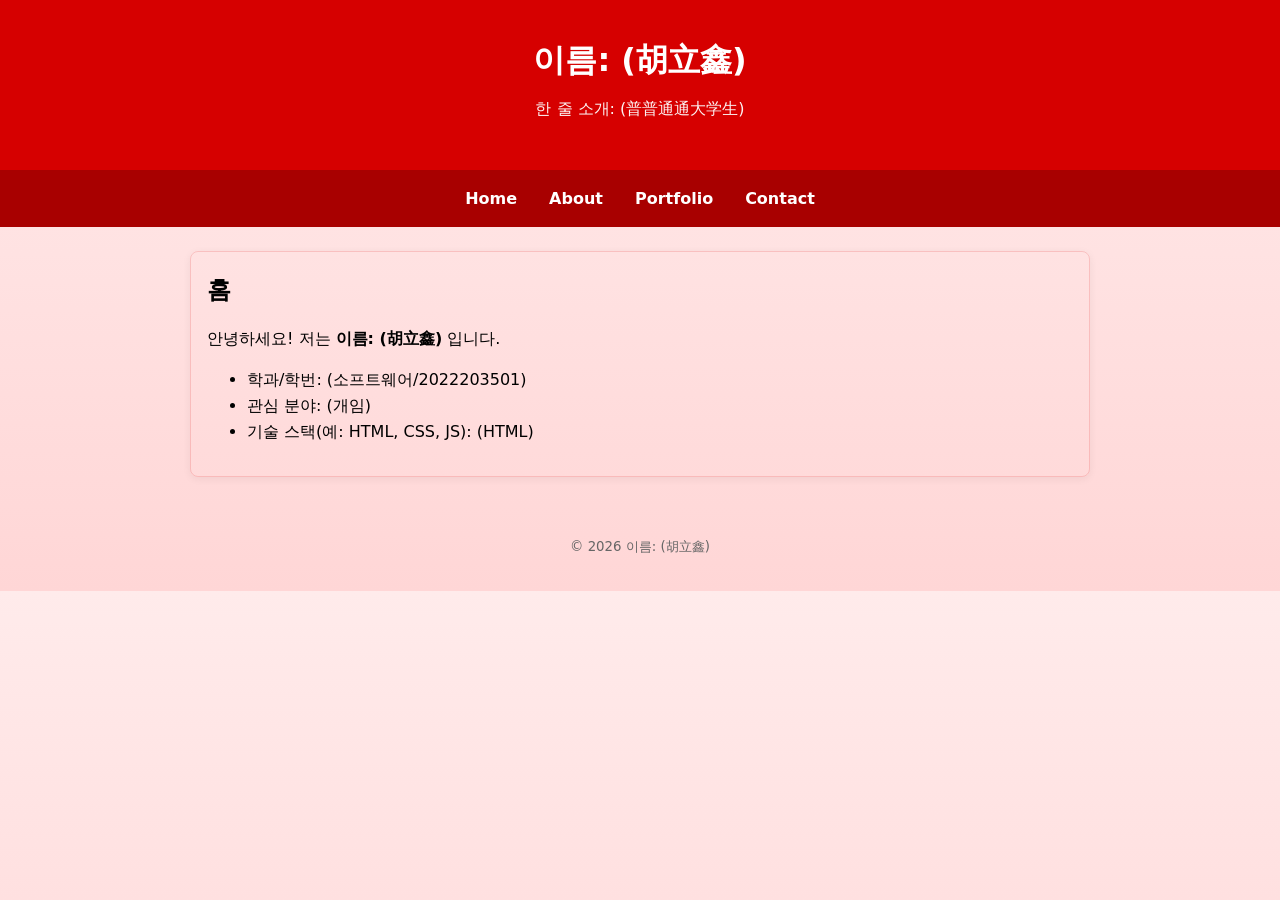
<file: index.html>
<!DOCTYPE html>
<html lang="ko">
<head>
  <meta charset="UTF-8" />
  <meta name="viewport" content="width=device-width, initial-scale=1.0"/>
  <title>인터넷활용 실습 템플릿</title>
  <link rel="stylesheet" href="style.css">
</head>
<body>
<header>
  <h1>이름: (胡立鑫)</h1>
  <p class="subtitle">한 줄 소개: (普普通通大学生)</p>
</header>
<nav>
  <a href="index.html">Home</a>
  <a href="about.html">About</a>
  <a href="portfolio.html">Portfolio</a>
  <a href="contact.html">Contact</a>
</nav>
<main class="container">
<section>
  <h2>홈</h2>
  <p>안녕하세요! 저는 <strong>이름: (胡立鑫)</strong> 입니다.</p>
  <ul>
    <li>학과/학번: (소프트웨어/2022203501)</li>
    <li>관심 분야: (개임)</li>
    <li>기술 스택(예: HTML, CSS, JS): (HTML)</li>
  </ul>
</section>
</main>
<footer>
  <small>&copy; <span id="year"></span> 이름: (胡立鑫)</small>
</footer>
<script src="script.js"></script>
</body>
</html>
</file>
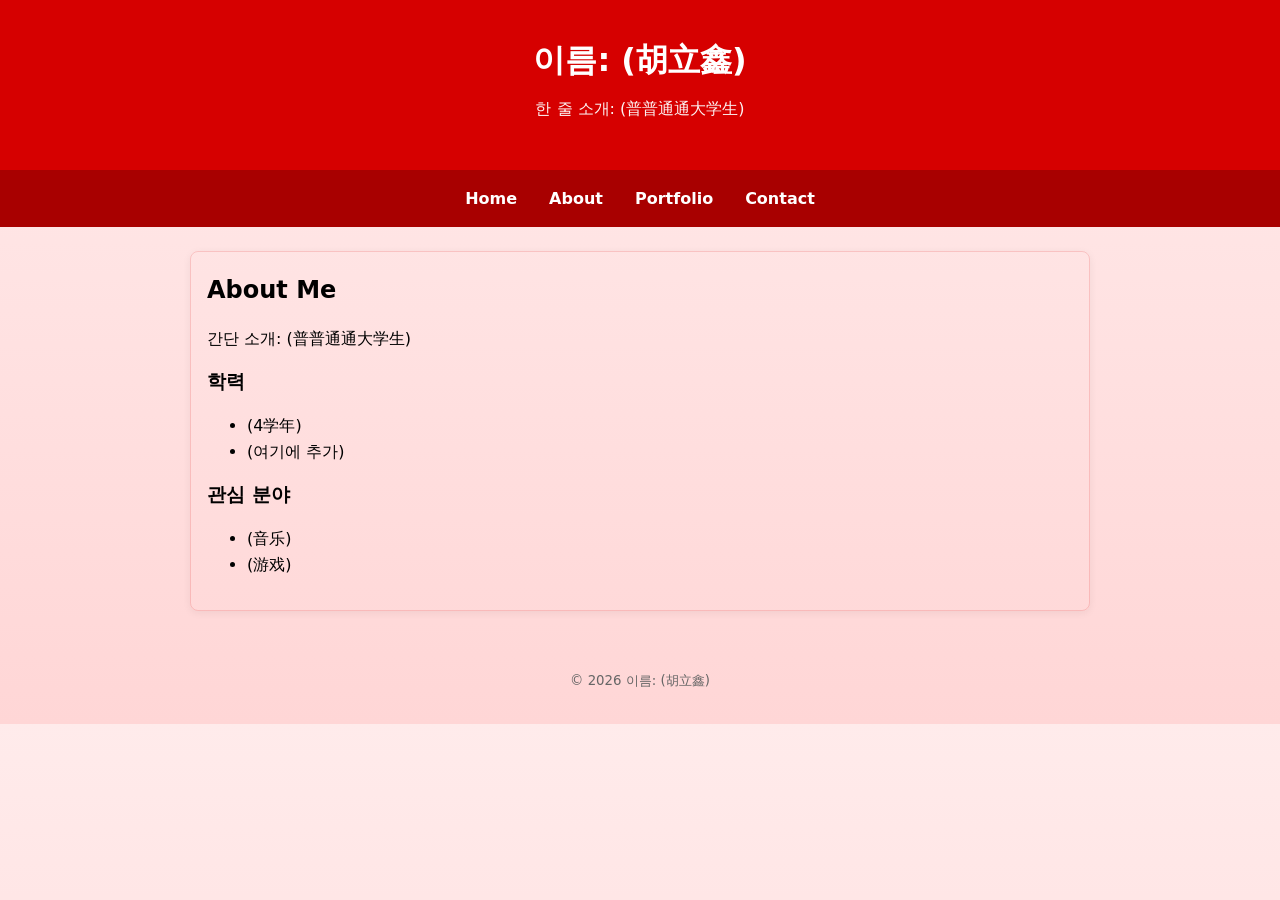
<file: about.html>
<!DOCTYPE html>
<html lang="ko">
<head>
  <meta charset="UTF-8" />
  <meta name="viewport" content="width=device-width, initial-scale=1.0"/>
  <title>인터넷활용 실습 템플릿</title>
  <link rel="stylesheet" href="style.css">
</head>
<body>
<header>
  <h1>이름: (胡立鑫)</h1>
  <p class="subtitle">한 줄 소개: (普普通通大学生)</p>
</header>
<nav>
  <a href="index.html">Home</a>
  <a href="about.html">About</a>
  <a href="portfolio.html">Portfolio</a>
  <a href="contact.html">Contact</a>
</nav>
<main class="container">
<section>
  <h2>About Me</h2>
  <p>간단 소개: (普普通通大学生)</p>
  <h3>학력</h3>
  <ul>
    <li>(4学年)</li>
    <li>(여기에 추가)</li>
  </ul>
  <h3>관심 분야</h3>
  <ul>
    <li>(音乐)</li>
    <li>(游戏)</li>
  </ul>
</section>
</main>
<footer>
  <small>&copy; <span id="year"></span> 이름: (胡立鑫)</small>
</footer>
<script src="script.js"></script>
</body>
</html>
</file>
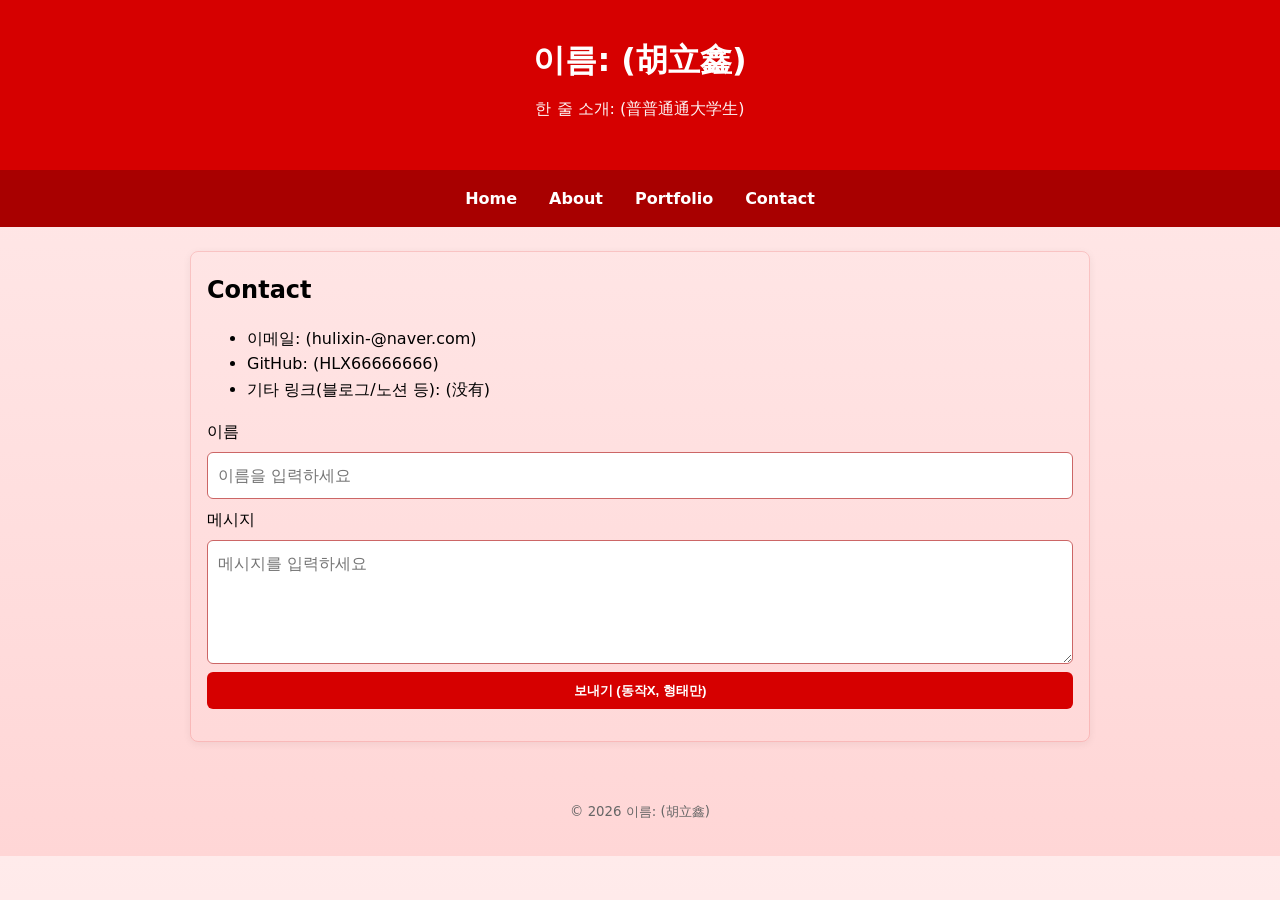
<file: contact.html>
<!DOCTYPE html>
<html lang="ko">
<head>
  <meta charset="UTF-8" />
  <meta name="viewport" content="width=device-width, initial-scale=1.0"/>
  <title>인터넷활용 실습 템플릿</title>
  <link rel="stylesheet" href="style.css">
</head>
<body>
<header>
  <h1>이름: (胡立鑫)</h1>
  <p class="subtitle">한 줄 소개: (普普通通大学生)</p>
</header>
<nav>
  <a href="index.html">Home</a>
  <a href="about.html">About</a>
  <a href="portfolio.html">Portfolio</a>
  <a href="contact.html">Contact</a>
</nav>
<main class="container">
<section>
  <h2>Contact</h2>
  <ul>
    <li>이메일: (hulixin-@naver.com)</li>
    <li>GitHub: (HLX66666666)</li>
    <li>기타 링크(블로그/노션 등): (没有)</li>
  </ul>
  <!-- 아래는 정말 기본 예시 폼입니다. JS 없이도 동작하지 않아도 되며, 형태만 제공합니다. -->
  <form class="contact-form" onsubmit="return false;">
    <label>이름</label>
    <input type="text" placeholder="이름을 입력하세요">
    <label>메시지</label>
    <textarea rows="4" placeholder="메시지를 입력하세요"></textarea>
    <button type="submit">보내기 (동작X, 형태만)</button>
  </form>
</section>
</main>
<footer>
  <small>&copy; <span id="year"></span> 이름: (胡立鑫)</small>
</footer>
<script src="script.js"></script>
</body>
</html>
</file>
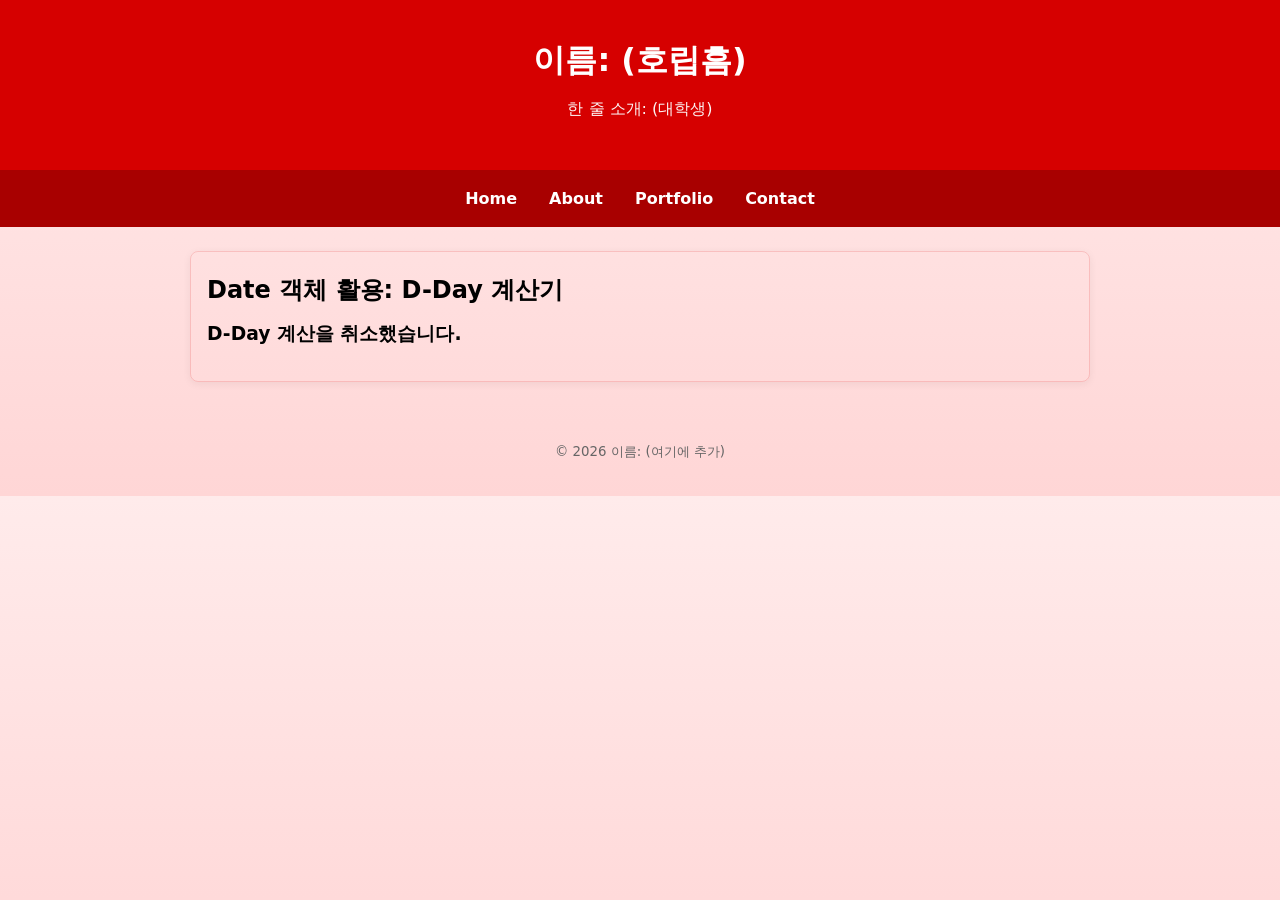
<file: dday_sample.html>
<!DOCTYPE html>
<html lang="ko">
<head>
  <meta charset="UTF-8" />
  <meta name="viewport" content="width=device-width, initial-scale=1.0"/>
  <title>D-Day 계산기 - 인터넷활용 실습</title>
  <link rel="stylesheet" href="style.css">
</head>
<body>
<header>
  <h1>이름: (호립흠)</h1>
  <p class="subtitle">한 줄 소개: (대학생)</p>
</header>
<nav>
  <a href="index.html">Home</a>
  <a href="about.html">About</a>
  <a href="portfolio.html">Portfolio</a>
  <a href="contact.html">Contact</a>
</nav>
<main class="container">
<section>
  <h2>Date 객체 활용: D-Day 계산기</h2>
  
  <script>
    // 1. 오늘 날짜 객체 생성
    let now = new Date(); 

    // 2. prompt()로 사용자에게 연, 월, 일 입력받기
    let year = prompt("목표 연도를 입력하세요 (예: 2025)", "2025");
    let month = prompt("목표 월을 입력하세요 (1~12)", "12");
    let day = prompt("목표 일을 입력하세요 (1~31)", "25");

    // 사용자가 '취소'를 누르거나 값을 입력하지 않은 경우
    if (!year || !month || !day) {
      document.write("<h3>D-Day 계산을 취소했습니다.</h3>");
    } else {
      // 3. 입력받은 값으로 목표 날짜 객체 생성
      // Date 객체의 월은 0부터 시작(0=1월)하므로 입력값에서 1을 빼줍니다. 
      let targetDate = new Date(year, month - 1, day); 

      // 4. 날짜 차이 계산 (밀리초 단위)
      // getTime() : 1970년 1월 1일부터 경과된 밀리초 반환 
      let diffMs = targetDate.getTime() - now.getTime();

      // 5. 밀리초(ms)를 일(day) 단위로 변환
      // Math.ceil()은 소수점 올림 (D-Day는 보통 당일을 포함하므로)
      let diffDay = Math.ceil(diffMs / (1000 * 60 * 60 * 24));

      // 6. document.write()로 결과 출력
      document.write("<h3>목표 날짜: " + targetDate.toLocaleString() + "</h3>"); 

      if (diffDay === 0) {
        document.write("<h3> D-Day 입니다!</h3>");
      } else if (diffDay > 0) {
        document.write("<h3> D-" + diffDay + "일 남았습니다.</h3>");
      } else {
        document.write("<h3> D+" + Math.abs(diffDay) + "일 지났습니다.</h3>"); 
      }

      document.write("<hr>");
      document.write("<p>오늘 날짜: " + now.toLocaleString() + "</p>");
      document.write("<p><i>새로고침(F5)을 눌러 다시 계산할 수 있습니다.</i></p>");
    }
  </script>

</section>
</main>
<footer>
  <small>&copy; <span id="year"></span> 이름: (여기에 추가)</small>
</footer>
<script src="script.js"></script>
</body>
</html>
</file>
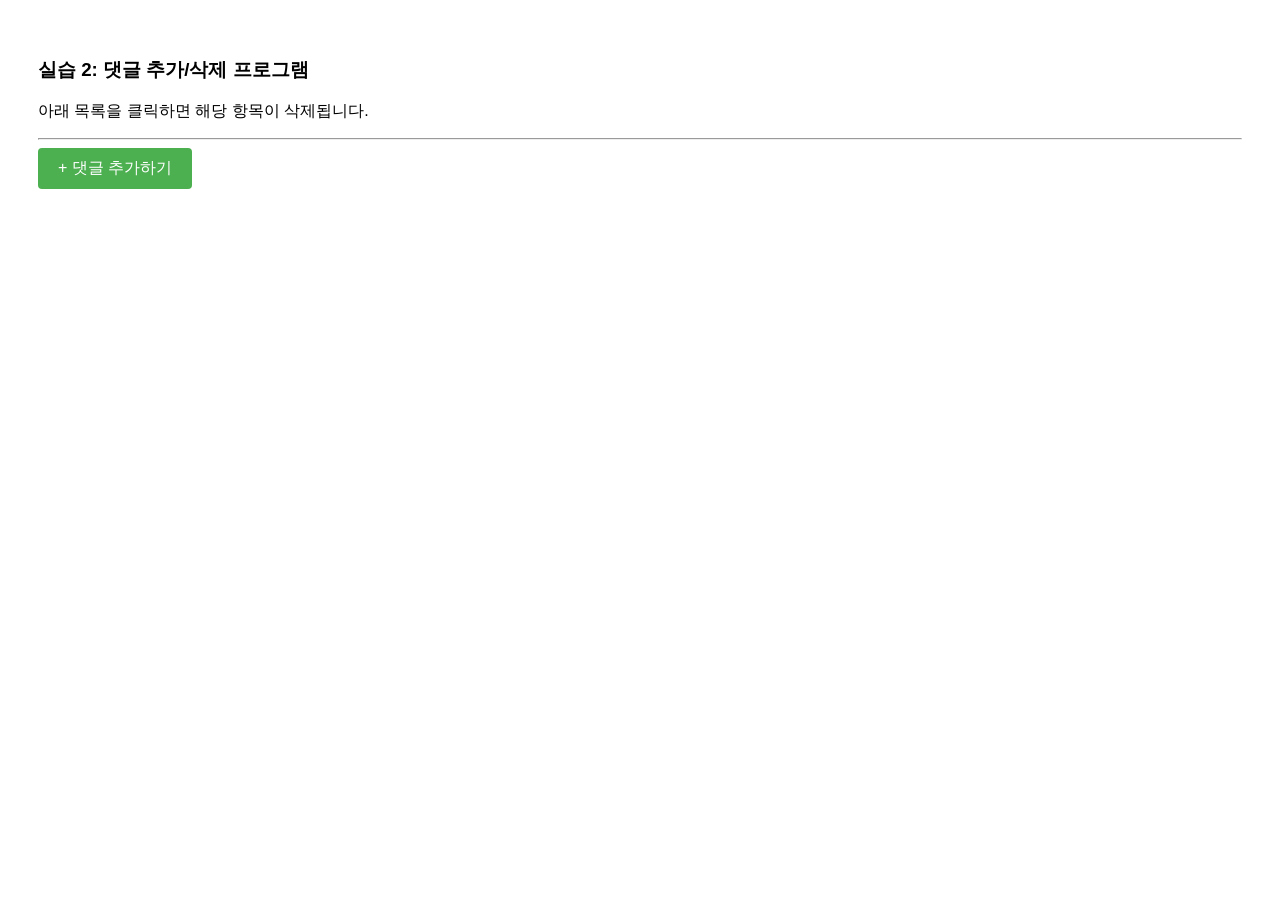
<file: dom_list.html>
<!DOCTYPE html>
<html lang="ko">
<head>
    <meta charset="UTF-8">
    <meta name="viewport" content="width=device-width, initial-scale=1.0">
    <title>실습 2: 댓글 추가/삭제</title>
    <style>
        body {
            font-family: 'Noto Sans KR', sans-serif;
            padding: 30px;
        }
        ul {
            list-style-type: none; /* 기본 불릿 제거 */
            padding: 0;
        }
        li {
            background-color: #f1f1f1;
            margin: 5px 0;
            padding: 10px;
            border-bottom: 1px solid #ccc;
            cursor: pointer; /* 클릭 가능하다는 표시 */
        }
        li:hover {
            background-color: #ffdddd; /* 마우스 올리면 삭제 경고색 */
        }
        /* 클릭 시 삭제 안내 툴팁 효과 (CSS 가상요소 활용) */
        li:hover::after {
            content: " (클릭하여 삭제)";
            color: red;
            font-size: 0.8em;
            font-weight: bold;
        }
        button {
            padding: 10px 20px;
            font-size: 16px;
            background-color: #4CAF50;
            color: white;
            border: none;
            border-radius: 4px;
            cursor: pointer;
        }
    </style>
    <script>
        // 댓글 추가 함수
        function addComment() {
            // 1. 사용자 입력 받기
            var inputStr = prompt("추가할 댓글 내용을 입력하세요:", "오늘 수업 너무 재밌어요!");

            // 취소 버튼을 누르거나 내용이 없으면 종료
            if (inputStr == null || inputStr.trim() == "") {
                return; 
            }

            // 2. 부모 요소(ul) 찾기
            var parent = document.getElementById("commentList");

            // 3. 새로운 요소(li) 생성 및 내용 채우기
            var newLi = document.createElement("li");
            newLi.innerHTML = inputStr;

            // 4. 클릭 시 삭제되는 이벤트 리스너 등록 (핵심!)
            newLi.onclick = function() {
                // this는 클릭된 자기 자신(li)을 의미함
                var p = this.parentElement; // 부모(ul) 찾기
                p.removeChild(this);        // 부모에게서 나를 떼어내기(삭제)
            };

            // 5. 트리에 추가 (Append)
            parent.appendChild(newLi);
        }
    </script>
</head>
<body onload="addComment()"> 
    <!-- 페이지 로드 시 자동으로 한 번 실행되게 하여 가이드라인 충족 -->

    <h3>실습 2: 댓글 추가/삭제 프로그램</h3>
    <p>아래 목록을 클릭하면 해당 항목이 삭제됩니다.</p>
    <hr>

    <button onclick="addComment()">+ 댓글 추가하기</button>

    <!-- 댓글이 들어갈 목록 -->
    <ul id="commentList">
        <!-- 자바스크립트로 여기에 li가 추가됩니다 -->
    </ul>

</body>
</html>
</file>
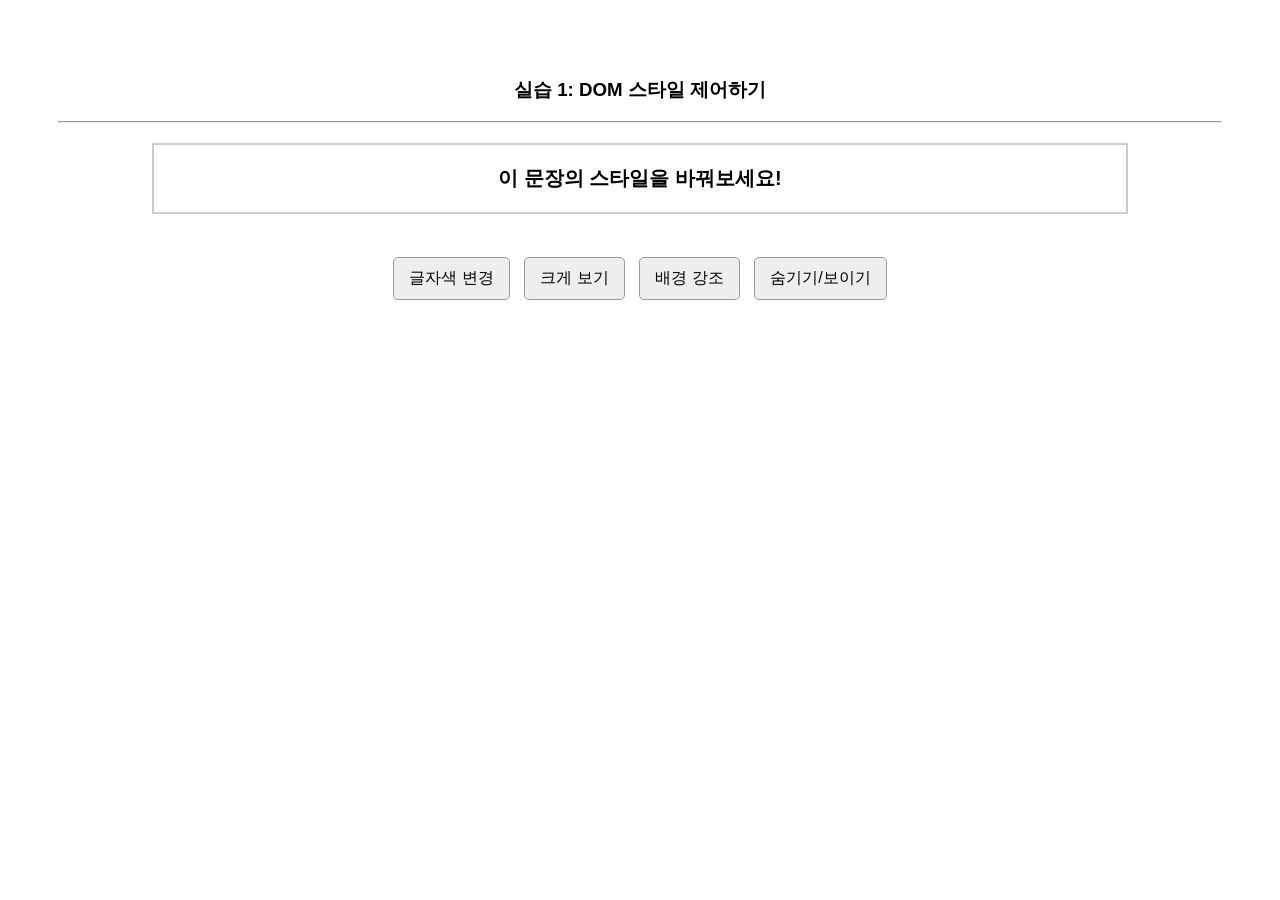
<file: dom_style.html>
<!DOCTYPE html>
<html lang="ko">
<head>
    <meta charset="UTF-8">
    <meta name="viewport" content="width=device-width, initial-scale=1.0">
    <title>실습 1: DOM 스타일 변환기</title>
    <style>
        body {
            font-family: 'Noto Sans KR', sans-serif;
            text-align: center;
            padding: 50px;
        }
        /* 타겟 문장 기본 스타일 */
        #target {
            font-size: 20px;
            font-weight: bold;
            padding: 20px;
            border: 2px solid #ccc;
            margin: 20px auto;
            width: 80%;
            transition: all 0.3s; /* 부드러운 전환 효과 */
        }
        button {
            padding: 10px 15px;
            font-size: 16px;
            margin: 5px;
            cursor: pointer;
            background-color: #eee;
            border: 1px solid #999;
            border-radius: 5px;
        }
        button:hover {
            background-color: #ddd;
        }
    </style>
    <script>
        // 1. 글자색 변경 함수
        function changeColor() {
            var obj = document.getElementById("target");
            obj.style.color = "red";
        }

        // 2. 글자 크기 변경 함수 (32px)
        function changeSize() {
            var obj = document.getElementById("target");
            obj.style.fontSize = "32px";
        }

        // 3. 배경색 변경 함수 (Yellow)
        function changeBackground() {
            var obj = document.getElementById("target");
            obj.style.backgroundColor = "yellow";
        }

        // 4. 숨기기/보이기 토글 함수
        function toggleVisibility() {
            var obj = document.getElementById("target");
            
            // 현재 display 속성 값을 확인
            // 주의: 스타일이 인라인으로 설정되지 않은 초기 상태는 빈 문자열("")일 수 있음
            if (obj.style.display === "none") {
                obj.style.display = "block";
            } else {
                obj.style.display = "none";
            }
        }
    </script>
</head>
<body>

    <h3>실습 1: DOM 스타일 제어하기</h3>
    <hr>

    <!-- 변경 대상 문장 -->
    <p id="target">이 문장의 스타일을 바꿔보세요!</p>

    <br>

    <!-- 제어 버튼들 -->
    <button onclick="changeColor()">글자색 변경</button>
    <button onclick="changeSize()">크게 보기</button>
    <button onclick="changeBackground()">배경 강조</button>
    <button onclick="toggleVisibility()">숨기기/보이기</button>

</body>
</html>
</file>
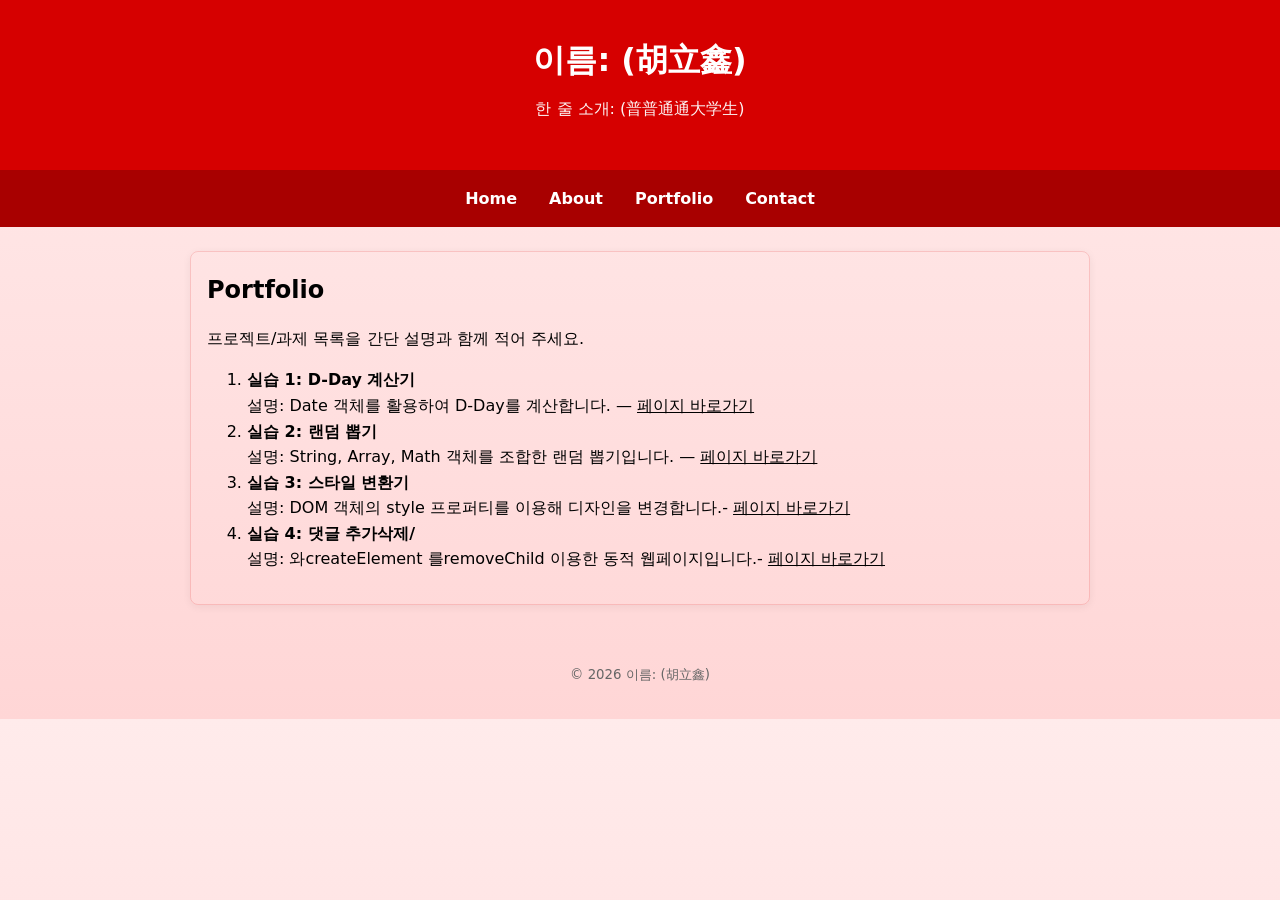
<file: portfolio.html>
<!DOCTYPE html>
<html lang="ko">
<head>
  <meta charset="UTF-8" />
  <meta name="viewport" content="width=device-width, initial-scale=1.0"/>
  <title>인터넷활용 실습 템플릿</title>
  <link rel="stylesheet" href="style.css">
</head>
<body>
<header>
  <h1>이름: (胡立鑫)</h1>
  <p class="subtitle">한 줄 소개: (普普通通大学生)</p>
</header>
<nav>
  <a href="index.html">Home</a>
  <a href="about.html">About</a>
  <a href="portfolio.html">Portfolio</a>
  <a href="contact.html">Contact</a>
</nav>
<main class="container">
<section>
  <h2>Portfolio</h2>
  <p>프로젝트/과제 목록을 간단 설명과 함께 적어 주세요.</p>
  <ol>
   <li>
<strong>실습 1: D-Day 계산기</strong><br>
설명: Date 객체를 활용하여 D-Day를 계산합니다.
— <a href="dday_sample.html">페이지 바로가기</a>
</li>
<li>
<strong>실습 2: 랜덤 뽑기</strong><br>
설명: String, Array, Math 객체를 조합한 랜덤 뽑기입니다.
— <a href="random_sample.html">페이지 바로가기</a>
</li>
    <li>
<strong>실습 3: 스타일 변환기</strong><br>
설명: DOM 객체의 style 프로퍼티를 이용해 디자인을 변경합니다.- <a href="dom_style.html">페이지 바로가기</a>
</li>
<li>
<strong>실습 4: 댓글 추가삭제/</strong><br>
설명: 와createElement 를removeChild 이용한 동적 웹페이지입니다.- <a href="dom_list.html">페이지 바로가기</a>
</li>
  </ol>
</section>
</main>
<footer>
  <small>&copy; <span id="year"></span> 이름: (胡立鑫)</small>
</footer>
<script src="script.js"></script>
</body>
</html>
</file>
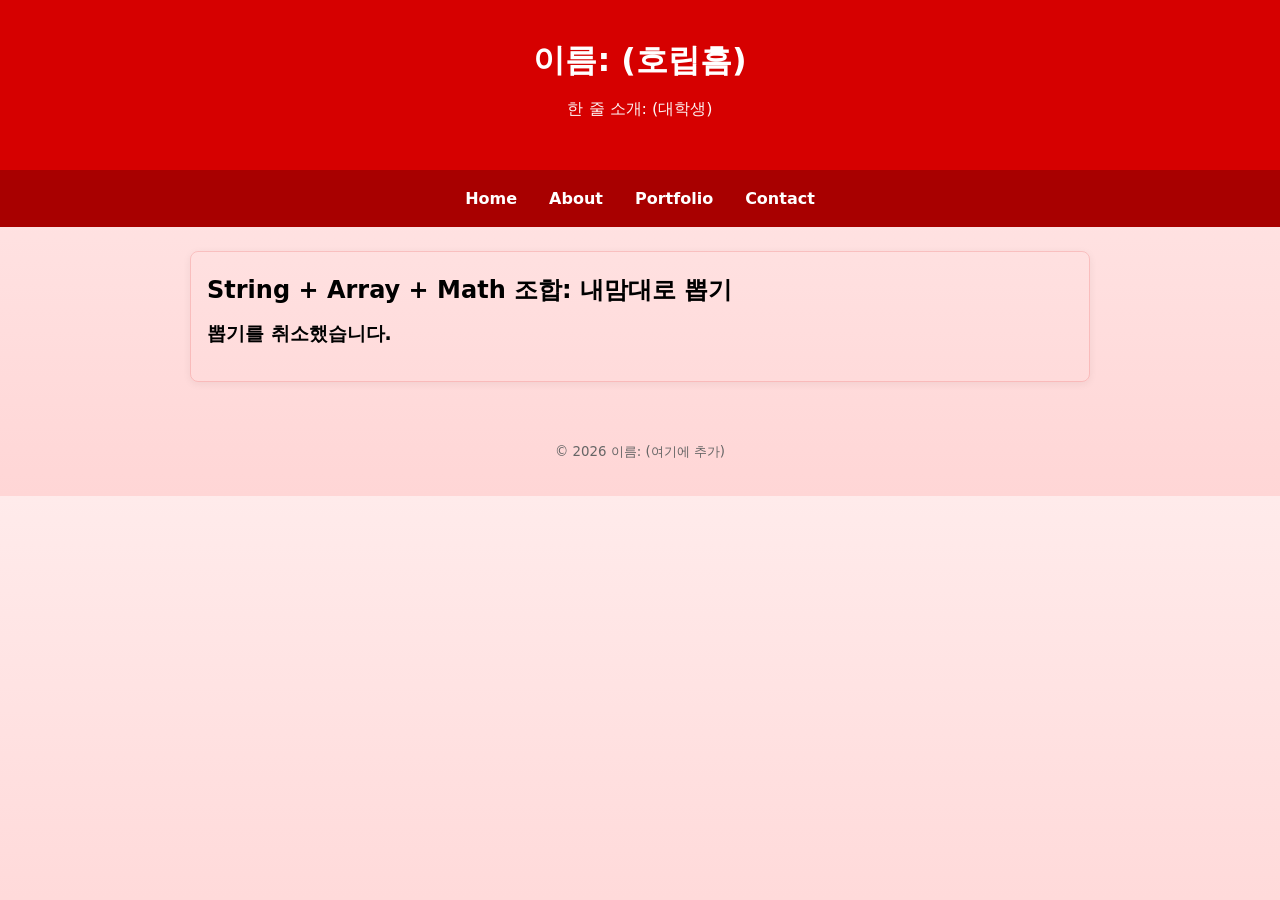
<file: random_sample.html>
<!DOCTYPE html>
<html lang="ko">
<head>
  <meta charset="UTF-8" />
  <meta name="viewport" content="width=device-width, initial-scale=1.0"/>
  <title>내맘대로 랜덤 뽑기 - 인터넷활용 실습</title>
  <link rel="stylesheet" href="style.css">
</head>
<body>
<header>
  <h1>이름: (호립흠)</h1>
  <p class="subtitle">한 줄 소개: (대학생)</p>
</header>
<nav>
  <a href="index.html">Home</a>
  <a href="about.html">About</a>
  <a href="portfolio.html">Portfolio</a>
  <a href="contact.html">Contact</a>
</nav>
<main class="container">
<section>
  <h2>String + Array + Math 조합: 내맘대로 뽑기</h2>
  
  <script>
    // 1. String: prompt()로 사용자에게 '문자열' 입력받기
    let defaultList = "제육볶음,돈까스,순대국,김치찌개,햄버거,초밥,파스타,샐러드,떡볶이,마라탕,사과,바나나,딸기,수박";
    let inputString = prompt("항목을 콤마(,)로 구분하여 입력하세요", defaultList);

    // 사용자가 '취소'를 누른 경우
    if (!inputString) {
      document.write("<h3>뽑기를 취소했습니다.</h3>");
    } else {
      
      // 2. Array: String.split(',') 메소드로 '문자열'을 '배열'로 변환
      let items = inputString.split(','); 

      // 3. Math: Math.random()과 Math.floor()로 랜덤 인덱스 뽑기
      let index = Math.floor(Math.random() * items.length); 

      // 4. 결과 출력
      document.write("<h3>입력한 항목 (총 " + items.length + "개):</h3>");
      document.write("<p>" + inputString + "</p>");
      document.write("<hr>");
      document.write("<h3> 당신의 선택은...</h3>");

      // .trim() : 공백 제거
      let choice = items[index].trim();

      document.write("<h1> " + choice + " !!!!</h1>");
      document.write("<p><i>새로고침(F5)을 눌러 다시 뽑을 수 있습니다.</i></p>");
    }
  </script>

</section>
</main>
<footer>
  <small>&copy; <span id="year"></span> 이름: (여기에 추가)</small>
</footer>
<script src="script.js"></script>
</body>
</html>
</file>
<file: style.css>
/* =============================================================
   색상 테마는 "여기"에서 바꿉니다. (파랑 계열 기본)
   원하는 색상 코드로 아래 4가지만 바꿔보세요.
   ------------------------------------------------------------- */
:root {
  --primary: #1e5bb8;      /* 메인 포인트 색상 */
  --primary-dark: #194c98; /* 호버/진한 포인트 */
  --bg: #f7f9fc;           /* 전체 배경 색 */
  --text: #222222;         /* 본문 글자 색 */
}
/* ============================================================= */

* { box-sizing: border-box; }
body {
  margin: 0;
  font-family: system-ui, -apple-system, "Segoe UI", Roboto, "Noto Sans KR", Arial, sans-serif;
  background: var(--bg);
  color: var(--text);
  line-height: 1.6;
}

header {
  padding: 2rem 1rem;
  text-align: center;
  background: var(--primary);
  color: #ffffff;
}
header .subtitle { margin-top: .25rem; opacity: .95; }

nav {
  background: var(--primary-dark);
  display: flex;
  gap: 1rem;
  padding: .75rem 1rem;
  justify-content: center;
  flex-wrap: wrap;
}
nav a {
  color: #ffffff;
  text-decoration: none;
  font-weight: 600;
  padding: .25rem .5rem;
}
nav a:hover { text-decoration: underline; }

.container {
  max-width: 900px;
  margin: 1.5rem auto;
  padding: 1rem;
  background: #ffffff;
  border-radius: 8px;
  box-shadow: 0 2px 8px rgba(0,0,0,.06);
}

section { margin-bottom: 1rem; }
h1, h2, h3 { margin: .2rem 0 .6rem; }

.contact-form {
  display: grid;
  grid-template-columns: 1fr;
  gap: .5rem;
  margin-top: 1rem;
}
input, textarea {
  width: 100%;
  padding: .6rem;
  border: 1px solid #ddd;
  border-radius: 6px;
  font: inherit;
}
button {
  padding: .6rem .8rem;
  border: none;
  border-radius: 6px;
  background: var(--primary);
  color: #fff;
  cursor: pointer;
  font-weight: 600;
}
button:hover { background: var(--primary-dark); }

footer {
  text-align: center;
  padding: 2rem 1rem;
  color: #666;
}

@media (max-width: 600px) {
  header h1 { font-size: 1.25rem; }
  .container { margin: 1rem; padding: .75rem; }
}
/* ===== Red Theme Override ===== */
:root {
  --primary: #d60000;
  --primary-dark: #a80000;
  --bg: #ffe5e5;
  --text: #220000;
}

/* 页面整体背景 */
body {
  background: linear-gradient(to bottom, #ffebeb, #ffd6d6);
  color: var(--text);
}

/* 主内容区域 */
.container {
  background: rgba(255, 255, 255, 0.92);
  border: 1px solid rgba(214, 0, 0, 0.15);
}

/* 输入框保持可见且不被遮挡 */
input,
textarea {
  background: #fff;
  color: #220000;
  border: 1px solid #cc6666;
}

/* 导航栏 */
nav {
  background: var(--primary-dark);
}

/* Header */
header {
  background: var(--primary);
}

/* 按钮 */
button {
  background: var(--primary);
}

button:hover {
  background: var(--primary-dark);
}

/* 链接颜色 */
a {
  color: #b30000;
}
/* ===== Container Text Fix ===== */
.container,
.container p,
.container li,
.container h1,
.container h2,
.container h3,
.container strong,
.container label,
.container a {
  color: #000 !important;
  background: transparent !important;
}

/* 去掉被选中一样的蓝底 */
.container *::selection {
  background: #ff9999;
  color: #000;
}

/* 输入框文字 */
input,
textarea {
  color: #000 !important;
  background: #fff !important;
}
</file>
